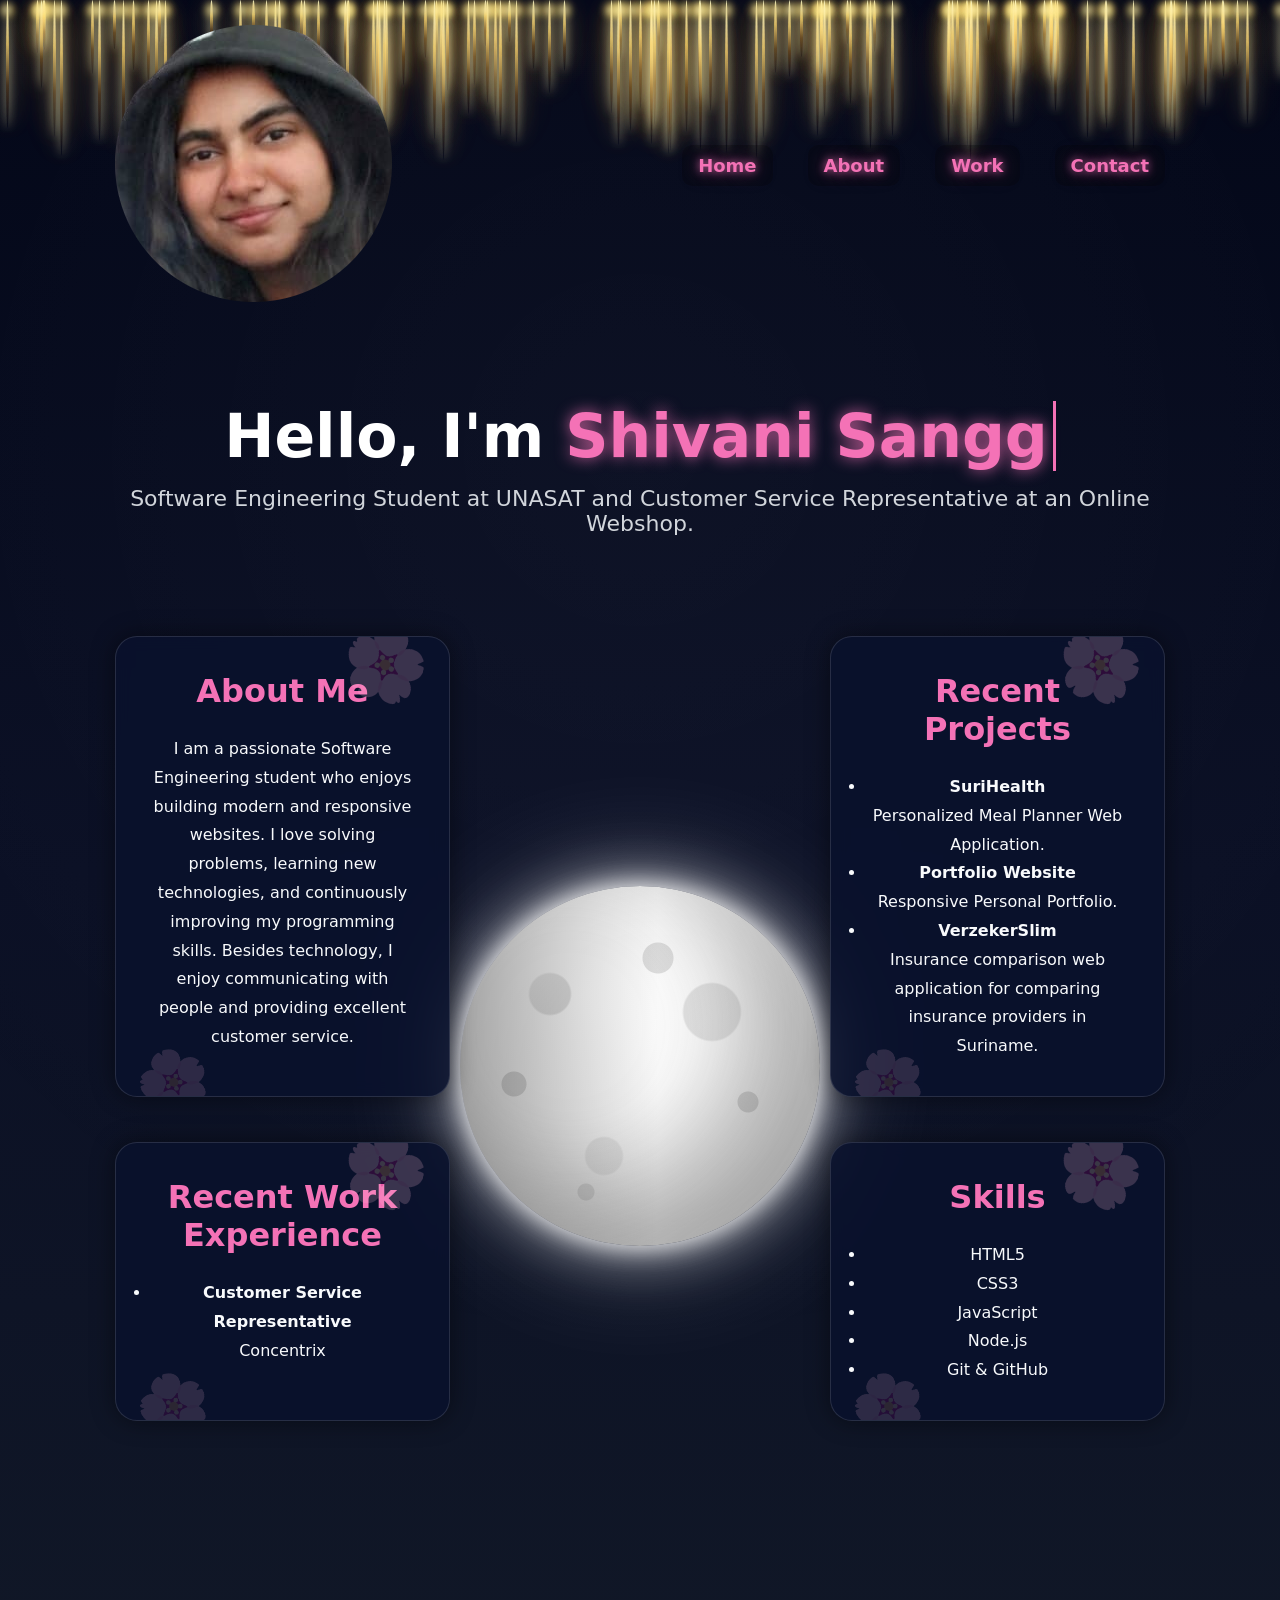
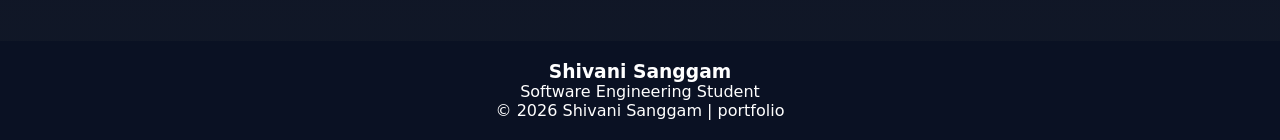
<file: index.html>
<!DOCTYPE html>
<html lang="en">
<head>
    <meta charset="UTF-8">
    <meta name="viewport" content="width=device-width, initial-scale=1.0">
    <title>Shivani Sanggam | Portfolio</title>

    <link rel="stylesheet" href="./css/main.css">
</head>

<body>

<div id="stars"></div>

<header>

    <a href="index.html" class="header-logo">
        <img src="img/shivi.png" alt="Logo">
    </a>

    <nav class="nav">
        <a class="nav-link active" href="index.html">Home</a>
        <a class="nav-link" href="about.html">About</a>
        <a class="nav-link" href="work.html">Work</a>
        <a class="nav-link" href="contact.html">Contact</a>
    </nav>

</header>

<main class="container">

    <h1>
    Hello, I'm
    <span id="typing-name"></span>
    </h1>

    <p class="subtitle">
        Software Engineering Student at UNASAT and
        Customer Service Representative at an Online Webshop.
    </p>

    <div class="portfolio-layout">

        <section class="card about">

            <h2>About Me</h2>

            <p>
                I am a passionate Software Engineering student who enjoys
                building modern and responsive websites.

                I love solving problems, learning new technologies,
                and continuously improving my programming skills.

                Besides technology, I enjoy communicating with people
                and providing excellent customer service.
            </p>

        </section>

        <section class="card projects">

            <h2>Recent Projects</h2>

            <ul>

                <li>
                    <strong>SuriHealth</strong><br>
                    Personalized Meal Planner Web Application.
                </li>

                <li>
                    <strong>Portfolio Website</strong><br>
                    Responsive Personal Portfolio.
                </li>

                <li>
                    <strong>VerzekerSlim</strong><br>
                    Insurance comparison web application for comparing insurance providers in Suriname.
                </li>

            </ul>

        </section>

        <div class="moon">

        </div>

        <section class="card experience">

            <h2>Recent Work Experience</h2>

            <ul>

                <li>

                    <strong>Customer Service Representative</strong><br>

                    Concentrix

                </li>

            </ul>

        </section>

        <section class="card skills">

            <h2>Skills</h2>

            <ul>

                <li>HTML5</li>
                <li>CSS3</li>
                <li>JavaScript</li>
                <li>Node.js</li>
                <li>Git & GitHub</li>

            </ul>

        </section>

    </div>

</main>

<script src="./js/main.js"></script>

</body>
</html>

<footer class="footer">

    <h3>Shivani Sanggam</h3>

    <p>Software Engineering Student</p>
    <p class="copyright">
        © 2026 Shivani Sanggam | portfolio
    </p>

</footer>
</file>
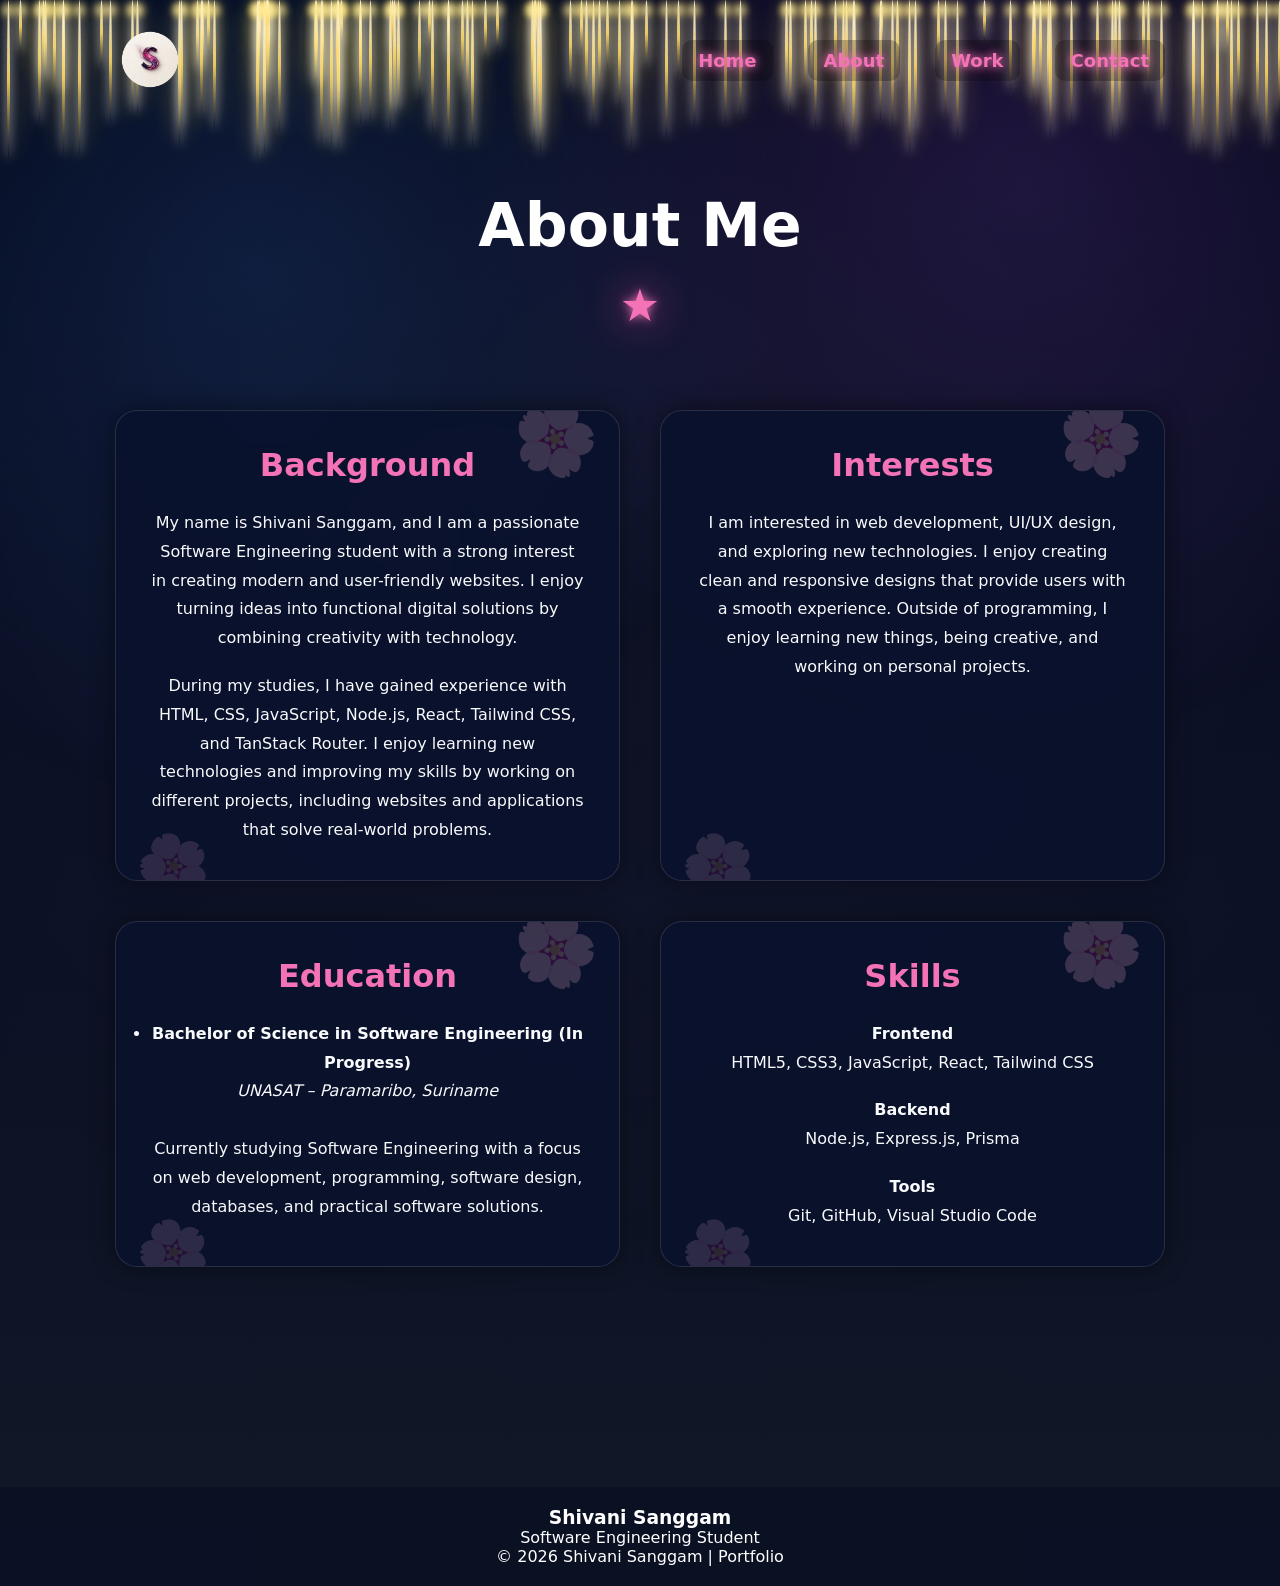
<file: about.html>
<!DOCTYPE html>
<html lang="en">
<head>
    <meta charset="UTF-8">
    <meta name="viewport" content="width=device-width, initial-scale=1.0">
    <title>About | Shivani Sanggam</title>
    <link rel="icon" href="img/icon.png" type="image/png">
    <link rel="stylesheet" href="css/main.css">
    <link rel="stylesheet" href="css/about.css">
</head>
<body>

    <div id="stars"></div>

    <header>
        <img src="./img/logo.png" alt="Photo of Shivani Sanggam" class="logo">
        <nav class="nav">
            <a class="nav-link" href="index.html">Home</a>
            <a class="nav-link active" href="about.html">About</a>
            <a class="nav-link" href="work.html">Work</a>
            <a class="nav-link" href="contact.html">Contact</a>
        </nav>
    </header>

    <main class="container">
        <h1>About Me</h1>

        <div class="easter-star" id="easterStar">★</div>

        <div class="love-screen" id="loveScreen">
            <div class="butterflies">
                <div class="butterfly">🦋</div>
                <div class="butterfly">🦋</div>
                <div class="butterfly">🦋</div>
                <div class="butterfly">🦋</div>
                <div class="butterfly">🦋</div>
            </div>
            <div class="particle-heart" id="particleHeart"></div>
            <div class="love-content">
                <h2>You found the secret! ✨</h2>
                <p>Keep creating, keep learning, and keep shining.</p>
                <button id="backButton">Back to Portfolio</button>
            </div>
        </div>

        <div class="about-layout">
            <section class="card about">
                <h2>Background</h2>
                <p>My name is Shivani Sanggam, and I am a passionate Software Engineering student with a strong interest in creating modern and user-friendly websites. I enjoy turning ideas into functional digital solutions by combining creativity with technology.</p>
                <br>
                <p>During my studies, I have gained experience with HTML, CSS, JavaScript, Node.js, React, Tailwind CSS, and TanStack Router. I enjoy learning new technologies and improving my skills by working on different projects, including websites and applications that solve real-world problems.</p>
            </section>

            <section class="card projects">
                <h2>Interests</h2>
                <p>I am interested in web development, UI/UX design, and exploring new technologies. I enjoy creating clean and responsive designs that provide users with a smooth experience. Outside of programming, I enjoy learning new things, being creative, and working on personal projects.</p>
            </section>

            <section class="card experience">
                <h2>Education</h2>
                <ul>
                    <li>
                        <strong>Bachelor of Science in Software Engineering (In Progress)</strong>
                        <br>
                        <i>UNASAT – Paramaribo, Suriname</i>
                        <br><br>
                        Currently studying Software Engineering with a focus on web development, programming, software design, databases, and practical software solutions.
                    </li>
                </ul>
            </section>

            <section class="card skills">
                <h2>Skills</h2>
                <p>
                    <strong>Frontend</strong>
                    <br>
                    HTML5, CSS3, JavaScript, React, Tailwind CSS
                </p>
                <br>
                <p>
                    <strong>Backend</strong>
                    <br>
                    Node.js, Express.js, Prisma
                </p>
                <br>
                <p>
                    <strong>Tools</strong>
                    <br>
                    Git, GitHub, Visual Studio Code
                </p>
            </section>
        </div>
    </main>

    <footer class="footer">
        <h3>Shivani Sanggam</h3>
        <p>Software Engineering Student</p>
        <p class="copyright">© 2026 Shivani Sanggam | Portfolio</p>
    </footer>

    <script src="js/about.js"></script>
</body>
</html>
</file>
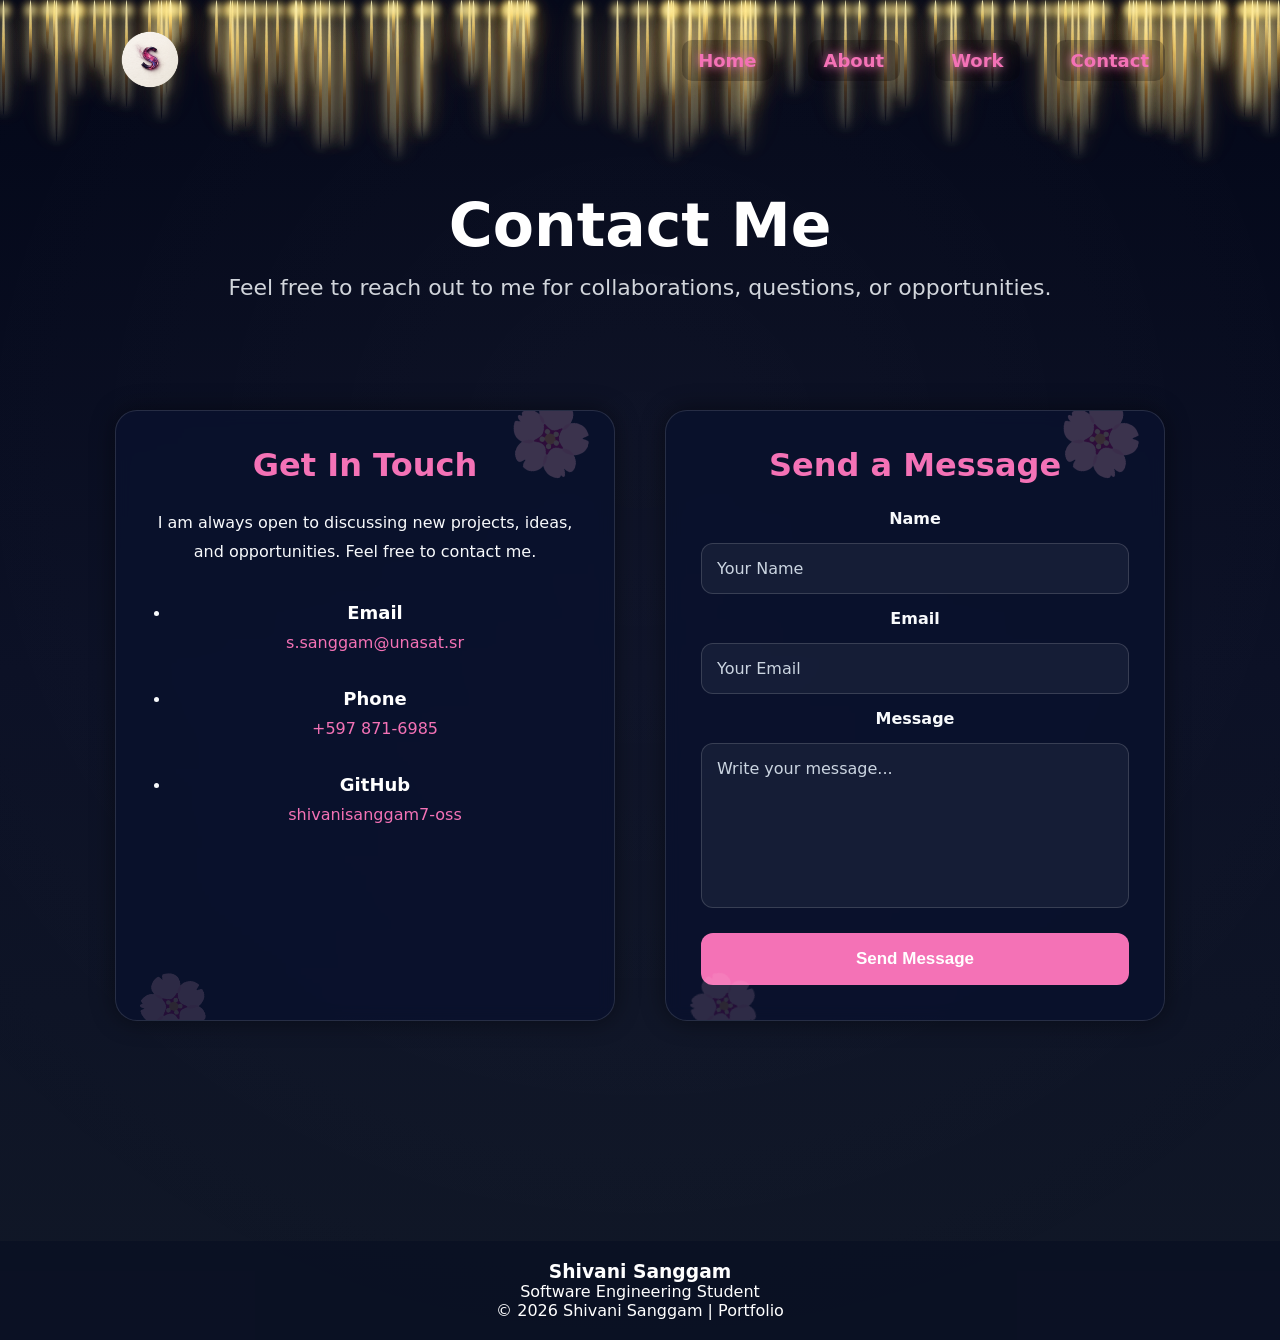
<file: contact.html>
<!DOCTYPE html>
<html lang="en">
<head>
    <meta charset="UTF-8">
    <meta name="viewport" content="width=device-width, initial-scale=1.0">
    <title>Contact | Shivani Sanggam</title>
    <link rel="icon" href="img/icon.png" type="image/png">
    <link rel="stylesheet" href="css/main.css">
    <link rel="stylesheet" href="css/contact.css">
</head>
<body>

    <div id="stars"></div>

    <header>
        <img src="./img/logo.png" alt="Logo" class="logo">
        <nav class="nav">
            <a class="nav-link" href="index.html">Home</a>
            <a class="nav-link" href="about.html">About</a>
            <a class="nav-link" href="work.html">Work</a>
            <a class="nav-link active" href="contact.html">Contact</a>
        </nav>
    </header>

    <main class="container">
        <h1>Contact Me</h1>
        <p class="subtitle">Feel free to reach out to me for collaborations, questions, or opportunities.</p>

        <div class="contact-layout">
            <section class="card contact-info">
                <h2>Get In Touch</h2>
                <p>I am always open to discussing new projects, ideas, and opportunities. Feel free to contact me.</p>
                <ul>
                    <li>
                        <strong>Email</strong>
                        <br>
                        <a href="mailto:s.sanggam@unasat.sr">s.sanggam@unasat.sr</a>
                    </li>
                    <li>
                        <strong>Phone</strong>
                        <br>
                        <a href="tel:+5978716985">+597 871-6985</a>
                    </li>
                    <li>
                        <strong>GitHub</strong>
                        <br>
                        <a href="https://github.com/shivanisanggam7-oss" target="_blank">shivanisanggam7-oss</a>
                    </li>
                </ul>
            </section>

            <section class="card contact-message">
                <h2>Send a Message</h2>
                <form class="contact-form">
                    <label>Name</label>
                    <input type="text" placeholder="Your Name" required>

                    <label>Email</label>
                    <input type="email" placeholder="Your Email" required>

                    <label>Message</label>
                    <textarea rows="7" placeholder="Write your message..." required></textarea>

                    <button type="submit">Send Message</button>
                </form>
            </section>
        </div>
    </main>

    <footer class="footer">
        <h3>Shivani Sanggam</h3>
        <p>Software Engineering Student</p>
        <p class="copyright">© 2026 Shivani Sanggam | Portfolio</p>
    </footer>

    <script src="js/contact.js"></script>
</body>
</html>
</file>
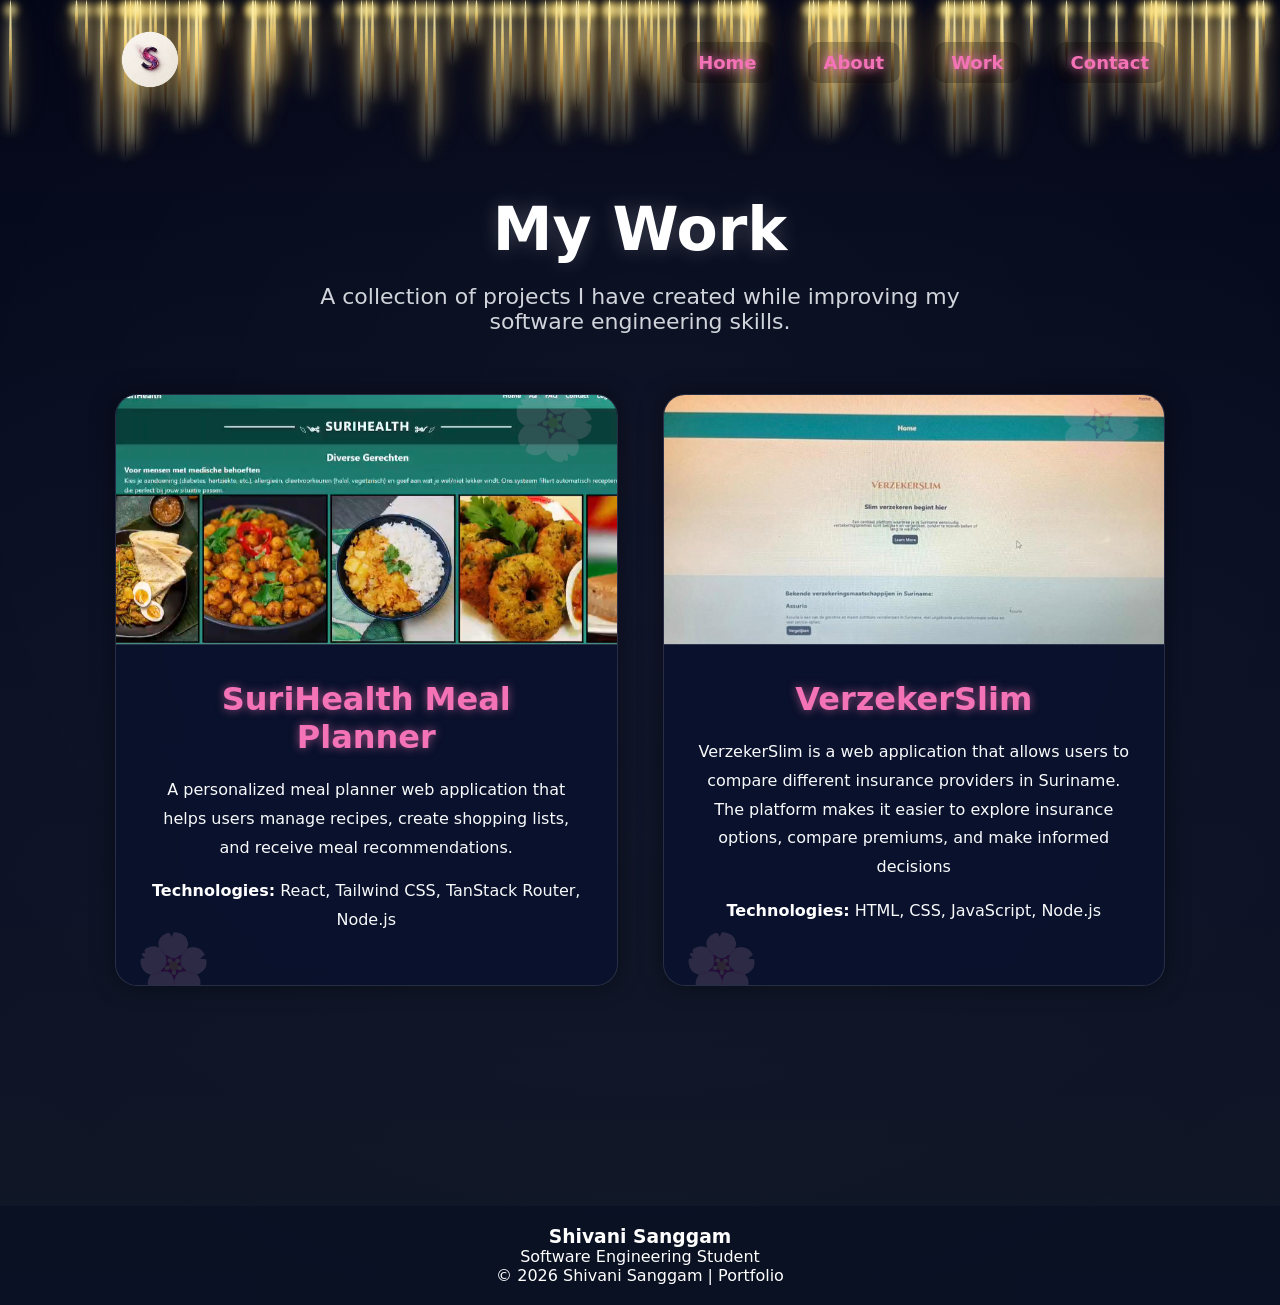
<file: work.html>
<!DOCTYPE html>
<html lang="en">
<head>
    <meta charset="UTF-8" />
    <meta name="viewport" content="width=device-width, initial-scale=1.0" />
    <title>Work | Shivani Sanggam</title>
    <link rel="icon" href="img/icon.png" type="image/png" />
    <link rel="stylesheet" href="css/main.css" />
    <link rel="stylesheet" href="css/work.css" />
</head>
<body>

    <div id="stars"></div>

    <header>
        <a class="header-logo" href="index.html">
            <img src="img/logo.png" alt="Shivani Logo" class="logo">
        </a>
        <nav class="nav">
            <a class="nav-link" href="index.html">Home</a>
            <a class="nav-link" href="about.html">About</a>
            <a class="nav-link active" href="work.html">Work</a>
            <a class="nav-link" href="contact.html">Contact</a>
        </nav>
    </header>

    <main class="container">
        <h1>My Work</h1>
        <p class="subtitle">A collection of projects I have created while improving my software engineering skills.</p>

        <section class="projects-grid">
            <article class="project-card">
                <img src="img/projects/surihealth.png" alt="SuriHealth Meal Planner Screenshot">
                <div class="project-info">
                    <h2>SuriHealth Meal Planner</h2>
                    <p>A personalized meal planner web application that helps users manage recipes, create shopping lists, and receive meal recommendations.</p>
                    <p><strong>Technologies:</strong> React, Tailwind CSS, TanStack Router, Node.js</p>
                </div>
            </article>

            <article class="project-card">
                <img src="img/projects/verzekerslim.png" alt="VerzekerSlim Screenshot">
                <div class="project-info">
                    <h2>VerzekerSlim</h2>
                    <p>VerzekerSlim is a web application that allows users to compare different insurance providers in Suriname. The platform makes it easier to explore insurance options, compare premiums, and make informed decisions</p>
                    <p><strong>Technologies:</strong> HTML, CSS, JavaScript, Node.js</p>
                </div>
            </article>
        </section>
    </main>

    <footer class="footer">
        <h3>Shivani Sanggam</h3>
        <p>Software Engineering Student</p>
        <p class="copyright">© 2026 Shivani Sanggam | Portfolio</p>
    </footer>

    <script src="js/main.js"></script>
</body>
</html>
</file>
<file: css/main.css>
* {
    margin: 0;
    padding: 0;
    box-sizing: border-box;
}

html {
    scroll-behavior: smooth;
}

body {
    font-family: system-ui, sans-serif;
    color: white;
    overflow-x: hidden;
    background: linear-gradient(180deg, #020617 0%, #0b1025 50%, #111827 100%);
    position: relative;
}

body::before {
    content: "";
    position: fixed;
    inset: 0;
    pointer-events: none;
    z-index: -2;
    background:
        radial-gradient(circle at 20% 30%, rgba(59, 130, blue, .15), transparent 45%),
        radial-gradient(circle at 80% 20%, rgba(168, 85, 247, .12), transparent 45%);
}

body::after {
    content: "";
    position: fixed;
    inset: -50%;
    width: 200%;
    height: 200%;
    pointer-events: none;
    z-index: -3;
    background: radial-gradient(circle, rgba(255, 255, 255, .03), transparent 60%);
    animation: drift 25s linear infinite;
}

@keyframes drift {
    50% {
        transform: translate(80px, -60px);
    }
}

header {
    max-width: 1100px;
    margin: auto;
    display: flex;
    justify-content: space-between;
    align-items: center;
    padding: 25px;
}

.logo {
    width: 70px;
    height: 70px;
    border-radius: 50%;
    object-fit: cover;
}

.nav {
    display: flex;
    gap: 35px;
}

.nav-link {
    text-decoration: none;
    color: #f472b6;
    font-weight: 600;
    font-size: 18px;
    padding: 10px 16px;
    border-radius: 10px;
    background: rgba(0, 0, 0, .25);
    transition: .3s;
    text-shadow:
        0 0 8px rgba(244, 114, 182, .8),
        0 0 20px rgba(244, 114, 182, .5);
}

.nav-link:hover {
    color: #ffffff;
    background: rgba(244, 114, 182, .25);
    transform: scale(1.05);
    text-shadow:
        0 0 10px rgba(255, 255, 255, .9),
        0 0 25px rgba(244, 114, 182, 1);
}

.container {
    width: 100%;
    max-width: 1100px;
    margin: auto;
    padding: 50px 25px;
    text-align: center;
}

h1 {
    width: 100%;
    font-size: 60px;
    margin-top: 20px;
}

h1 span {
    color: #f472b6;
}

#typing-name {
    color: #f472b6;
    border-right: 3px solid #f472b6;
    padding-right: 5px;
    text-shadow: 0 0 15px rgba(244, 114, 182, .8);
    animation: cursorBlink .8s infinite;
}

@keyframes cursorBlink {
    50% {
        border-color: transparent;
    }
}

.subtitle {
    font-size: 22px;
    color: #d1d5db;
    margin-top: 15px;
    margin-bottom: 70px;
}

#stars {
    position: fixed;
    inset: 0;
    overflow: hidden;
    z-index: -1;
    pointer-events: none;
}

.star {
    position: absolute;
    width: 3px;
    height: 100px;
    background: linear-gradient(to bottom, rgba(255, 255, 220, 1), rgba(255, 220, 120, .9), rgba(255, 170, 50, .3), transparent);
    border-radius: 50%;
    box-shadow: 0 0 8px rgba(255, 255, 200, .9), 0 0 20px rgba(255, 220, 120, .8), 0 0 40px rgba(255, 180, 80, .6);
    opacity: .9;
    animation: fall linear infinite, starGlow 2s ease-in-out infinite;
}

.star::after {
    content: "";
    position: absolute;
    top: 0;
    left: 50%;
    width: 20px;
    height: 20px;
    transform: translateX(-50%);
    background: radial-gradient(circle, rgba(255, 255, 220, 1), rgba(255, 220, 100, .5), transparent 70%);
    filter: blur(3px);
}

@keyframes fall {
    from {
        transform: translateY(-120px);
    }
    to {
        transform: translateY(110vh);
    }
}

@keyframes starGlow {
    0%, 100% {
        filter: brightness(1);
        opacity: .7;
    }
    50% {
        filter: brightness(2);
        opacity: 1;
    }
}

.portfolio-layout {
    position: relative;
    width: 100%;
    min-height: 850px;
    display: grid;
    grid-template-columns: 1fr 1fr;
    gap: 45px 140px;
    padding: 30px 0 70px;
}

.card {
    position: relative;
    min-height: 270px;
    padding: 35px;
    background: rgba(10, 18, 45, .88);
    border: 1px solid rgba(255, 255, 255, .12);
    border-radius: 22px;
    backdrop-filter: blur(8px);
    box-shadow: 0 0 25px rgba(0, 0, 0, .45);
    z-index: 2;
    transition: .35s;
    overflow: hidden;
}

.card::before {
    content: "🌸";
    position: absolute;
    top: -15px;
    right: 20px;
    font-size: 70px;
    opacity: .20;
    transform: rotate(15deg);
}

.card::after {
    content: "🌸";
    position: absolute;
    bottom: -20px;
    left: 20px;
    font-size: 60px;
    opacity: .15;
    transform: rotate(-20deg);
}

.card:hover {
    transform: translateY(-8px);
}

.card h2 {
    color: #f472b6;
    margin-bottom: 25px;
    font-size: 32px;
}

.card p,
.card li {
    color: #f8fafc;
    line-height: 1.8;
}

.about {
    margin-right: 120px;
}

.projects {
    margin-left: 120px;
}

.experience {
    margin-right: 120px;
}

.skills {
    margin-left: 120px;
}

.moon {
    position: absolute;
    left: 50%;
    top: 52%;
    width: 360px;
    height: 360px;
    transform: translate(-50%, -50%);
    border-radius: 50%;
    overflow: hidden;
    background:
        radial-gradient(circle at 25% 30%, rgba(170, 170, 170, .35) 0 20px, transparent 22px),
        radial-gradient(circle at 70% 35%, rgba(150, 150, 150, .25) 0 28px, transparent 30px),
        radial-gradient(circle at 40% 75%, rgba(180, 180, 180, .25) 0 18px, transparent 20px),
        radial-gradient(circle at 35% 30%, #ffffff 0%, #f8f8f8 35%, #e5e5e5 65%, #bdbdbd 100%);
    box-shadow:
        0 0 25px rgba(255, 255, 255, .9),
        0 0 60px rgba(255, 255, 255, .7),
        0 0 120px rgba(255, 255, 255, .35),
        inset -70px -40px 90px rgba(80, 80, 80, .35),
        inset 30px 20px 60px rgba(255, 255, 255, .8);
    z-index: 1;
    pointer-events: none;
    animation: moonRotate 120s linear infinite, moonGlow 5s ease-in-out infinite;
}

.moon::before {
    content: "";
    position: absolute;
    inset: 0;
    border-radius: 50%;
    background:
        radial-gradient(circle at 15% 55%, rgba(120, 120, 120, .25) 0 12px, transparent 13px),
        radial-gradient(circle at 55% 20%, rgba(130, 130, 130, .25) 0 15px, transparent 16px),
        radial-gradient(circle at 80% 60%, rgba(100, 100, 100, .25) 0 10px, transparent 11px),
        radial-gradient(circle at 35% 85%, rgba(120, 120, 120, .2) 0 8px, transparent 9px);
}

.moon::after {
    content: "";
    position: absolute;
    inset: 0;
    border-radius: 50%;
    background: linear-gradient(90deg, rgba(0, 0, 0, .35), transparent 55%);
}

@keyframes moonRotate {
    from {
        transform: translate(-50%, -50%) rotate(0deg);
    }
    to {
        transform: translate(-50%, -50%) rotate(360deg);
    }
}

@keyframes moonGlow {
    0%, 100% {
        filter: brightness(1);
    }
    50% {
        filter: brightness(1.25);
    }
}

.footer {
    margin-top: 100px;
    padding: 20px;
    text-align: center;
    background: rgba(8, 15, 35, .65);
}

@media(max-width: 1000px) {
    .portfolio-layout {
        grid-template-columns: 1fr;
    }
    .about,
    .projects,
    .experience,
    .skills {
        margin: 0;
    }
    .moon {
        display: none;
    }
}

@media(max-width: 900px) {
    header {
        flex-direction: column;
        gap: 25px;
        padding: 20px;
    }
    .nav {
        flex-wrap: wrap;
        justify-content: center;
        gap: 15px;
    }
    .container {
        padding: 40px 20px;
    }
    h1 {
        font-size: 45px;
    }
    .subtitle {
        font-size: 19px;
        margin-bottom: 40px;
    }
    .card {
        padding: 30px;
    }
    .card h2 {
        font-size: 28px;
    }
}

@media(max-width: 600px) {
    header {
        width: 100%;
    }
    .logo {
        width: 55px;
        height: 55px;
    }
    .nav-link {
        font-size: 15px;
        padding: 8px 12px;
    }
    h1 {
        font-size: 35px;
    }
    .subtitle {
        font-size: 17px;
    }
    .portfolio-layout {
        display: flex;
        flex-direction: column;
        gap: 25px;
        min-height: auto;
    }
    .card {
        min-height: auto;
        padding: 25px;
        margin: 0;
    }
    .card h2 {
        font-size: 24px;
    }
    .card p,
    .card li {
        font-size: 15px;
        line-height: 1.6;
    }
    .moon {
        display: none;
    }
    .footer {
        margin-top: 50px;
        font-size: 14px;
    }
}
</file>
<file: css/about.css>
* {
    margin: 0;
    padding: 0;
    box-sizing: border-box;
}

html {
    scroll-behavior: smooth;
}

body {
    font-family: system-ui, sans-serif;
    color: white;
    overflow-x: hidden;
    background: linear-gradient(180deg, #020617 0%, #0b1025 50%, #111827 100%);
    position: relative;
}

body::before {
    content: "";
    position: fixed;
    inset: 0;
    pointer-events: none;
    z-index: -2;
    background:
        radial-gradient(circle at 20% 30%, rgba(59, 130, 246, .15), transparent 45%),
        radial-gradient(circle at 80% 20%, rgba(168, 85, 247, .15), transparent 45%);
}

body::after {
    content: "";
    position: fixed;
    inset: -50%;
    width: 200%;
    height: 200%;
    pointer-events: none;
    z-index: -3;
    background: radial-gradient(circle, rgba(255, 255, 255, .03), transparent 60%);
    animation: drift 25s linear infinite;
}

@keyframes drift {
    50% {
        transform: translate(80px, -60px);
    }
}

header {
    max-width: 1100px;
    margin: auto;
    display: flex;
    justify-content: space-between;
    align-items: center;
    padding: 25px;
}

.logo {
    width: 70px;
    height: 70px;
    border-radius: 50%;
    object-fit: cover;
}

.nav {
    display: flex;
    gap: 35px;
}

.nav-link {
    text-decoration: none;
    color: #f472b6;
    font-weight: 600;
    font-size: 18px;
    padding: 10px 16px;
    border-radius: 10px;
    background: rgba(0, 0, 0, .25);
    transition: .3s;
    text-shadow:
        0 0 8px #f472b6,
        0 0 20px rgba(244, 114, 182, .6);
}

.nav-link:hover {
    color: white;
    background: rgba(244, 114, 182, .25);
    transform: scale(1.05);
}

.container {
    width: 100%;
    max-width: 1100px;
    margin: auto;
    padding: 50px 25px;
}

h1 {
    text-align: center;
    font-size: 60px;
    margin-bottom: 20px;
}

#stars {
    position: fixed;
    inset: 0;
    overflow: hidden;
    z-index: -1;
}

.star {
    position: absolute;
    width: 3px;
    height: 100px;
    background: linear-gradient(to bottom, #ffffff, #ffd966, transparent);
    border-radius: 50%;
    box-shadow:
        0 0 10px white,
        0 0 25px #ffd966;
    animation: fall linear infinite;
}

@keyframes fall {
    from {
        transform: translateY(-120px);
    }
    to {
        transform: translateY(110vh);
    }
}

.about-layout {
    position: relative;
    display: grid;
    grid-template-columns: repeat(2, minmax(350px, 1fr));
    gap: 40px;
    width: 100%;
    padding: 30px 0 70px;
}

.card {
    position: relative;
    min-height: 320px;
    width: 100%;
    padding: 35px;
    background: rgba(10, 18, 45, .88);
    border: 1px solid rgba(255, 255, 255, .12);
    border-radius: 22px;
    backdrop-filter: blur(8px);
    box-shadow: 0 0 25px rgba(0, 0, 0, .45);
    z-index: 2;
    transition: .35s;
    overflow: hidden;
    animation: floatingCard 6s ease-in-out infinite;
}

.card:hover {
    transform: translateY(-8px);
}

.about {
    animation-delay: 0s;
}

.projects {
    animation-delay: 1.5s;
}

.experience {
    animation-delay: 3s;
}

.skills {
    animation-delay: 4.5s;
}

@keyframes floatingCard {
    0%, 100% {
        transform: translateY(0px);
        box-shadow: 0 0 25px rgba(0, 0, 0, .45);
    }
    50% {
        transform: translateY(-15px);
        box-shadow: 0 0 40px rgba(244, 114, 182, .25);
    }
}

.card::before {
    content: "🌸";
    position: absolute;
    top: -15px;
    right: 20px;
    font-size: 70px;
    opacity: .2;
}

.card h2 {
    color: #f472b6;
    margin-bottom: 25px;
    font-size: 32px;
}

.card p,
.card li {
    color: #f8fafc;
    line-height: 1.8;
}

.about,
.projects,
.experience,
.skills {
    margin: 0;
}

.easter-star {
    margin: 20px auto 50px;
    width: 50px;
    height: 50px;
    display: flex;
    justify-content: center;
    align-items: center;
    font-size: 45px;
    color: #f472b6;
    cursor: pointer;
    text-shadow:
        0 0 10px #f472b6,
        0 0 40px #ec4899;
    animation: starPulse 2s infinite;
    transition: .3s;
}

.easter-star:hover {
    transform: scale(1.3) rotate(20deg);
}

@keyframes starPulse {
    0%, 100% {
        filter: brightness(1);
    }
    50% {
        filter: brightness(2);
    }
}

.love-screen {
    position: fixed;
    inset: 0;

    display: flex;
    justify-content: center;
    align-items: center;

    background:
        linear-gradient(rgba(5, 8, 25, .35), rgba(5, 8, 25, .35)),
        url("../img/projects/easteregg.png");

    background-size: cover;
    background-position: center;
    background-repeat: no-repeat;

    z-index: 99999;

    opacity: 0;
    visibility: hidden;

    transition: .6s;
    overflow: hidden;
}

.love-screen.active {
    opacity: 1;
    visibility: visible;
}

.love-screen::before {
    content: "";
    position: absolute;
    inset: 0;

    background:
        radial-gradient(circle at center,
        rgba(255, 120, 180, .20),
        transparent 60%);

    animation: galaxyGlow 6s ease-in-out infinite;
}

@keyframes galaxyGlow {
    0%, 100% {
        transform: scale(1);
        opacity: .6;
    }
    50% {
        transform: scale(1.2);
        opacity: 1;
    }
}

.particle-heart {
    position: absolute;
    width: 600px;
    height: 600px;
}

.particle {
    position: absolute;
    left: 50%;
    top: 50%;
    width: 10px;
    height: 10px;
    border-radius: 50%;
    background: #ff5fb8;
    box-shadow:
        0 0 12px #ff5fb8,
        0 0 30px #ff2f92,
        0 0 60px #ff2f92,
        0 0 100px white;
    animation: formHeart 3s forwards;
}

@keyframes formHeart {
    from {
        transform: translate(var(--x), var(--y)) scale(0);
        opacity: 0;
    }
    to {
        transform: translate(var(--hx), var(--hy)) scale(1);
        opacity: 1;
    }
}

.particle-heart.complete .particle {
    animation: heartGlow 2s infinite alternate;
    transform: translate(var(--hx), var(--hy)) scale(1);
    opacity: 1;
}

@keyframes heartGlow {
    from {
        filter: brightness(1);
        box-shadow:
            0 0 10px #ff4fa3,
            0 0 30px #ff1493;
    }
    to {
        filter: brightness(2);
        box-shadow:
            0 0 20px white,
            0 0 60px #ff4fa3,
            0 0 100px #ff1493;
    }
}

.love-content {
    position: absolute;
    bottom: 80px;
    text-align: center;
    z-index: 5;
}

.love-content h2 {
    font-size: 45px;
    text-shadow:
        0 0 20px white,
        0 0 50px #ff1493;
}

.love-content p {
    font-size: 20px;
    margin-top: 15px;
}

#backButton {
    margin-top: 25px;
    padding: 15px 40px;
    border-radius: 30px;
    border: none;
    cursor: pointer;
    font-weight: bold;
    color: #ec4899;
    background: white;
    transition: .3s;
}

#backButton:hover {
    transform: scale(1.05);
    box-shadow: 0 0 25px white;
}

.butterfly {
    position: absolute;
    width: 25px;
    height: 25px;
    font-size: 25px;
    animation: fly 12s linear infinite;
    opacity: .8;
    filter: drop-shadow(0 0 10px #ff69b4);
}

@keyframes fly {
    0% {
        transform: translate(-100px, 100vh) rotate(0deg);
    }
    25% {
        transform: translate(25vw, 50vh) rotate(25deg);
    }
    50% {
        transform: translate(60vw, 20vh) rotate(-20deg);
    }
    75% {
        transform: translate(80vw, 60vh) rotate(25deg);
    }
    100% {
        transform: translate(110vw, -100px) rotate(0deg);
    }
}

.footer {
    margin-top: 100px;
    padding: 20px;
    text-align: center;
    background: rgba(8, 15, 35, .65);
}

@media(max-width: 1000px) {
    .about-layout {
        grid-template-columns: 1fr;
    }
    .about,
    .projects,
    .experience,
    .skills {
        margin: 0;
    }
    h1 {
        font-size: 45px;
    }
    .particle-heart {
        width: 400px;
        height: 400px;
        transform: scale(.75);
    }
}

@media(max-width: 600px) {
    header {
        flex-direction: column;
        gap: 25px;
    }
    .nav {
        flex-wrap: wrap;
        justify-content: center;
        gap: 15px;
    }
    .container {
        padding: 30px 15px;
    }
    h1 {
        font-size: 38px;
    }
    .card {
        padding: 25px;
    }
    .card h2 {
        font-size: 26px;
    }
    .particle-heart {
        transform: scale(.55);
    }
    .love-content {
        bottom: 40px;
        padding: 20px;
    }
    .love-content h2 {
        font-size: 30px;
    }
    .love-content p {
        font-size: 16px;
    }
}
</file>
<file: css/contact.css>
.contact-layout {
    position: relative;
    width: 100%;
    min-height: 650px;
    display: grid;
    grid-template-columns: 1fr 1fr;
    gap: 50px;
    padding: 40px 0 70px;
}

.contact-info,
.contact-message {
    min-height: 450px;
}

.contact-info {
    margin-right: 0;
}

.contact-message {
    margin-left: 0;
}

.card h2 {
    color: #f472b6;
    margin-bottom: 25px;
    font-size: 32px;
}

.contact-info p {
    color: #f8fafc;
    line-height: 1.8;
}

.contact-info ul {
    margin-top: 30px;
    padding-left: 20px;
}

.contact-info li {
    margin-bottom: 25px;
    line-height: 1.8;
}

.contact-info strong {
    color: white;
    font-size: 18px;
}

.card a {
    color: #f472b6;
    text-decoration: none;
    transition: .3s;
}

.card a:hover {
    color: white;
    text-shadow: 0 0 10px rgba(244, 114, 182, .8);
}

.contact-form {
    display: flex;
    flex-direction: column;
    gap: 15px;
}

.contact-form label {
    color: #f8fafc;
    font-weight: 600;
}

.contact-form input,
.contact-form textarea {
    width: 100%;
    background: rgba(255, 255, 255, .05);
    border: 1px solid rgba(255, 255, 255, .15);
    border-radius: 12px;
    padding: 15px;
    color: white;
    font-size: 16px;
    font-family: inherit;
    outline: none;
    transition: .3s;
}

.contact-form input::placeholder,
.contact-form textarea::placeholder {
    color: #cbd5e1;
}

.contact-form input:focus,
.contact-form textarea:focus {
    border-color: #f472b6;
    box-shadow: 0 0 15px rgba(244, 114, 182, .45);
}

.contact-form textarea {
    resize: none;
}

.contact-form button {
    margin-top: 10px;
    padding: 16px;
    border: none;
    border-radius: 12px;
    background: #f472b6;
    color: white;
    font-size: 17px;
    font-weight: 600;
    cursor: pointer;
    transition: .3s;
}

.contact-form button:hover {
    background: #ec4899;
    transform: translateY(-4px);
    box-shadow: 0 0 20px rgba(244, 114, 182, .5);
}

@media(max-width: 1000px) {
    .contact-layout {
        grid-template-columns: 1fr;
        gap: 35px;
        padding: 30px 15px 60px;
    }
    .contact-info,
    .contact-message {
        min-height: auto;
    }
}

@media(max-width: 600px) {
    .contact-layout {
        padding: 20px 10px 50px;
        gap: 25px;
    }
    .card {
        padding: 25px;
        border-radius: 18px;
    }
    .card h2 {
        font-size: 26px;
        margin-bottom: 20px;
    }
    .contact-info p {
        font-size: 15px;
        line-height: 1.6;
    }
    .contact-info ul {
        padding-left: 15px;
        margin-top: 20px;
    }
    .contact-info li {
        margin-bottom: 18px;
        font-size: 15px;
    }
    .contact-info strong {
        font-size: 16px;
    }
    .contact-form input,
    .contact-form textarea {
        padding: 13px;
        font-size: 15px;
    }
    .contact-form button {
        padding: 14px;
        font-size: 16px;
        width: 100%;
    }
}

@media(max-width: 400px) {
    .card h2 {
        font-size: 23px;
    }
    .contact-info li {
        word-break: break-word;
    }
}
</file>
<file: css/work.css>
.projects-grid {
    display: grid;
    grid-template-columns: repeat(2, 1fr);
    gap: 45px;
    margin-top: 50px;
    padding-bottom: 70px;
}

.project-card {
    position: relative;
    background: rgba(10, 18, 45, .88);
    border: 1px solid rgba(255, 255, 255, .12);
    border-radius: 22px;
    overflow: hidden;
    backdrop-filter: blur(8px);
    box-shadow: 0 0 25px rgba(0, 0, 0, .45);
    transition: .35s;
}

.project-card:hover {
    transform: translateY(-10px);
    box-shadow: 0 0 35px rgba(244, 114, 182, .35);
}

.project-card img {
    width: 100%;
    height: 250px;
    object-fit: cover;
    display: block;
    border-bottom: 1px solid rgba(255, 255, 255, .15);
}

.project-info {
    padding: 35px;
}

.project-info h2 {
    color: #f472b6;
    font-size: 32px;
    margin-bottom: 20px;
    text-shadow: 0 0 10px rgba(244, 114, 182, .6);
}

.project-info p {
    color: #f8fafc;
    line-height: 1.8;
    margin-bottom: 15px;
}

.project-info strong {
    color: white;
}

.project-info a {
    display: inline-block;
    margin-top: 20px;
    padding: 12px 25px;
    border-radius: 30px;
    text-decoration: none;
    color: white;
    background: rgba(244, 114, 182, .25);
    border: 1px solid rgba(244, 114, 182, .6);
    box-shadow: 0 0 15px rgba(244, 114, 182, .4);
    transition: .3s;
}

.project-info a:hover {
    background: #f472b6;
    color: #020617;
    transform: scale(1.05);
    box-shadow: 0 0 25px #f472b6;
}

.project-card::before {
    content: "🌸";
    position: absolute;
    top: -15px;
    right: 20px;
    font-size: 70px;
    opacity: .15;
    transform: rotate(15deg);
}

.project-card::after {
    content: "🌸";
    position: absolute;
    bottom: -15px;
    left: 20px;
    font-size: 60px;
    opacity: .15;
}

.container h1 {
    color: white;
    font-size: 60px;
    text-align: center;
    margin-top: 20px;
    text-shadow: 0 0 20px rgba(255, 255, 255, .2);
}

.subtitle {
    text-align: center;
    max-width: 700px;
    margin: 20px auto 60px;
    color: #d1d5db;
    font-size: 22px;
}

@media(max-width: 900px) {
    .projects-grid {
        grid-template-columns: 1fr;
        gap: 35px;
        padding: 20px;
    }
    .project-card img {
        height: 230px;
    }
    .project-info {
        padding: 30px;
    }
}

@media(max-width: 600px) {
    .projects-grid {
        gap: 25px;
        margin-top: 30px;
    }
    .container h1 {
        font-size: 38px;
        margin-top: 10px;
    }
    .subtitle {
        font-size: 18px;
        padding: 0 15px;
        margin-bottom: 40px;
    }
    .project-card {
        border-radius: 18px;
    }
    .project-card img {
        height: 180px;
    }
    .project-info {
        padding: 20px;
    }
    .project-info h2 {
        font-size: 24px;
    }
    .project-info p {
        font-size: 15px;
        line-height: 1.6;
    }
    .project-info a {
        width: 100%;
        text-align: center;
        padding: 12px;
    }
}

@media(max-width: 400px) {
    .container h1 {
        font-size: 32px;
    }
    .project-info h2 {
        font-size: 22px;
    }
    .project-card img {
        height: 160px;
    }
}
</file>
